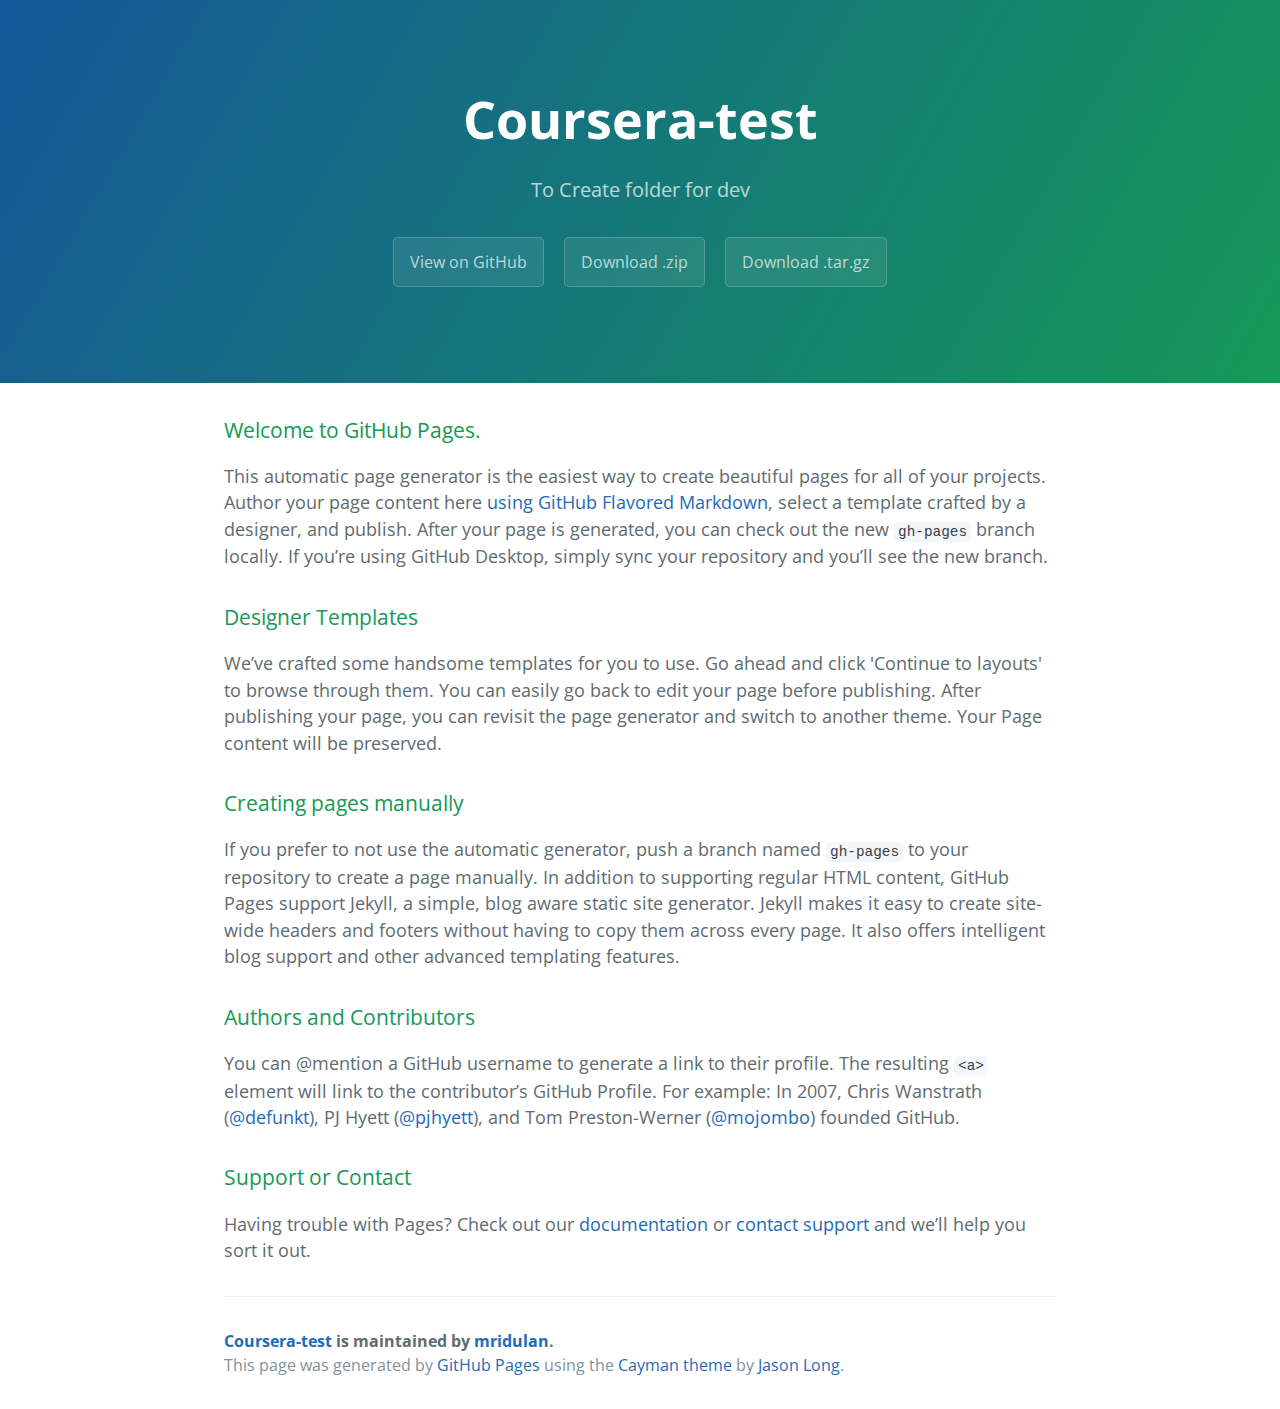
<file: index.html>
<!DOCTYPE html>
<html lang="en-us">
  <head>
    <meta charset="UTF-8">
    <title>Coursera-test by mridulan</title>
    <meta name="viewport" content="width=device-width, initial-scale=1">
    <link rel="stylesheet" type="text/css" href="stylesheets/normalize.css" media="screen">
    <link href='https://fonts.googleapis.com/css?family=Open+Sans:400,700' rel='stylesheet' type='text/css'>
    <link rel="stylesheet" type="text/css" href="stylesheets/stylesheet.css" media="screen">
    <link rel="stylesheet" type="text/css" href="stylesheets/github-light.css" media="screen">
  </head>
  <body>
    <section class="page-header">
      <h1 class="project-name">Coursera-test</h1>
      <h2 class="project-tagline">To Create folder for dev</h2>
      <a href="https://github.com/mridulan/coursera-test" class="btn">View on GitHub</a>
      <a href="https://github.com/mridulan/coursera-test/zipball/master" class="btn">Download .zip</a>
      <a href="https://github.com/mridulan/coursera-test/tarball/master" class="btn">Download .tar.gz</a>
    </section>

    <section class="main-content">
      <h3>
<a id="welcome-to-github-pages" class="anchor" href="#welcome-to-github-pages" aria-hidden="true"><span aria-hidden="true" class="octicon octicon-link"></span></a>Welcome to GitHub Pages.</h3>

<p>This automatic page generator is the easiest way to create beautiful pages for all of your projects. Author your page content here <a href="https://guides.github.com/features/mastering-markdown/">using GitHub Flavored Markdown</a>, select a template crafted by a designer, and publish. After your page is generated, you can check out the new <code>gh-pages</code> branch locally. If you’re using GitHub Desktop, simply sync your repository and you’ll see the new branch.</p>

<h3>
<a id="designer-templates" class="anchor" href="#designer-templates" aria-hidden="true"><span aria-hidden="true" class="octicon octicon-link"></span></a>Designer Templates</h3>

<p>We’ve crafted some handsome templates for you to use. Go ahead and click 'Continue to layouts' to browse through them. You can easily go back to edit your page before publishing. After publishing your page, you can revisit the page generator and switch to another theme. Your Page content will be preserved.</p>

<h3>
<a id="creating-pages-manually" class="anchor" href="#creating-pages-manually" aria-hidden="true"><span aria-hidden="true" class="octicon octicon-link"></span></a>Creating pages manually</h3>

<p>If you prefer to not use the automatic generator, push a branch named <code>gh-pages</code> to your repository to create a page manually. In addition to supporting regular HTML content, GitHub Pages support Jekyll, a simple, blog aware static site generator. Jekyll makes it easy to create site-wide headers and footers without having to copy them across every page. It also offers intelligent blog support and other advanced templating features.</p>

<h3>
<a id="authors-and-contributors" class="anchor" href="#authors-and-contributors" aria-hidden="true"><span aria-hidden="true" class="octicon octicon-link"></span></a>Authors and Contributors</h3>

<p>You can @mention a GitHub username to generate a link to their profile. The resulting <code>&lt;a&gt;</code> element will link to the contributor’s GitHub Profile. For example: In 2007, Chris Wanstrath (<a href="https://github.com/defunkt" class="user-mention">@defunkt</a>), PJ Hyett (<a href="https://github.com/pjhyett" class="user-mention">@pjhyett</a>), and Tom Preston-Werner (<a href="https://github.com/mojombo" class="user-mention">@mojombo</a>) founded GitHub.</p>

<h3>
<a id="support-or-contact" class="anchor" href="#support-or-contact" aria-hidden="true"><span aria-hidden="true" class="octicon octicon-link"></span></a>Support or Contact</h3>

<p>Having trouble with Pages? Check out our <a href="https://help.github.com/pages">documentation</a> or <a href="https://github.com/contact">contact support</a> and we’ll help you sort it out.</p>

      <footer class="site-footer">
        <span class="site-footer-owner"><a href="https://github.com/mridulan/coursera-test">Coursera-test</a> is maintained by <a href="https://github.com/mridulan">mridulan</a>.</span>

        <span class="site-footer-credits">This page was generated by <a href="https://pages.github.com">GitHub Pages</a> using the <a href="https://github.com/jasonlong/cayman-theme">Cayman theme</a> by <a href="https://twitter.com/jasonlong">Jason Long</a>.</span>
      </footer>

    </section>

  
  </body>
</html>
</file>
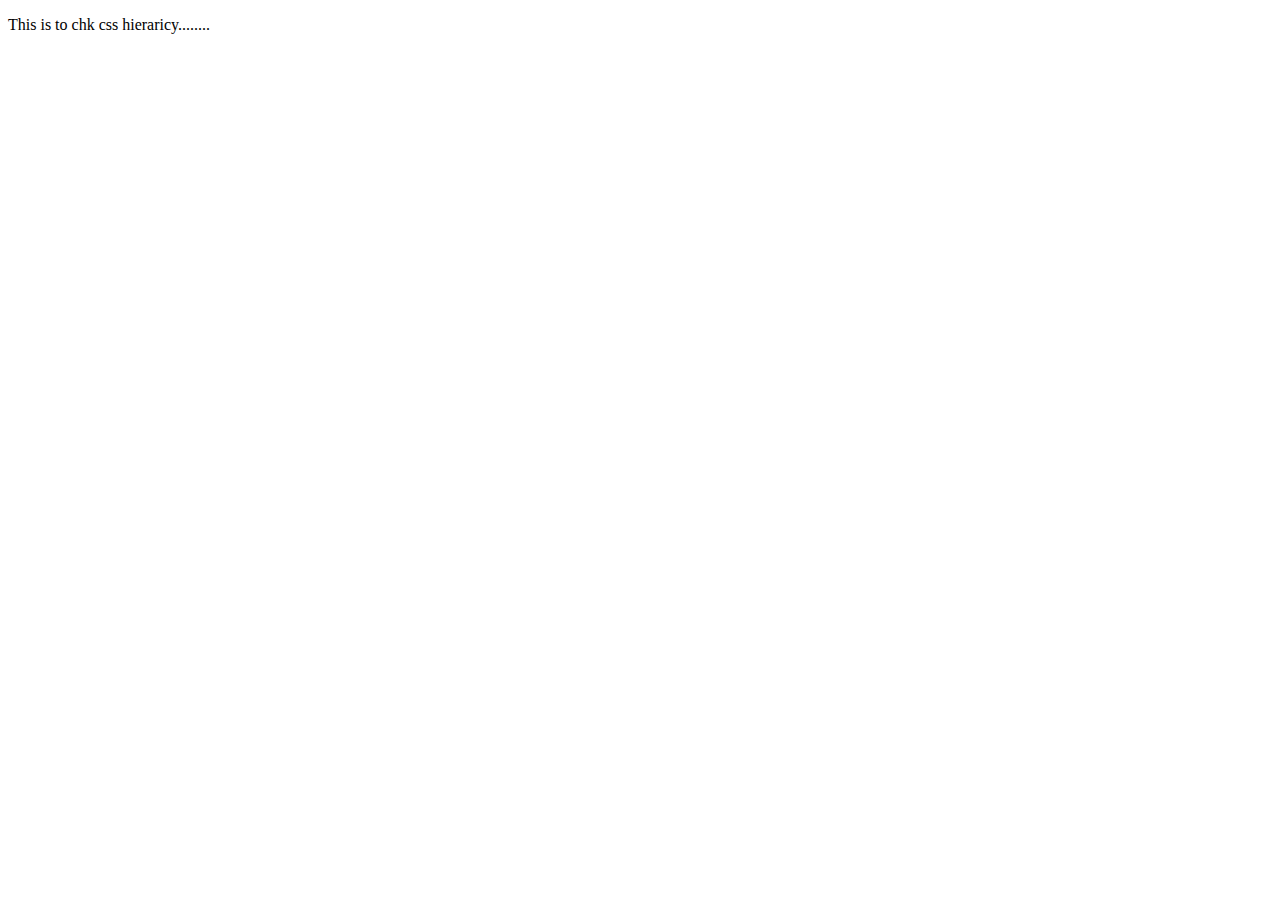
<file: practice/stylehieraricy.html>
<!DOCTYPE html>
<html>
<head>
	<title></title>
	<link rel="stylesheet" type="text/css" href="D:\Courseera\CSS\css_file1.css">
	<style type="text/css">
		p{color: black; box-shadow: 1 }

	</style>
</head>
<body>
<p>This is to chk css hieraricy........ </p>
</body>
</html>
</file>
<file: stylesheets/stylesheet.css>
* {
  box-sizing: border-box; }

body {
  padding: 0;
  margin: 0;
  font-family: "Open Sans", "Helvetica Neue", Helvetica, Arial, sans-serif;
  font-size: 16px;
  line-height: 1.5;
  color: #606c71; }

a {
  color: #1e6bb8;
  text-decoration: none; }
  a:hover {
    text-decoration: underline; }

.btn {
  display: inline-block;
  margin-bottom: 1rem;
  color: rgba(255, 255, 255, 0.7);
  background-color: rgba(255, 255, 255, 0.08);
  border-color: rgba(255, 255, 255, 0.2);
  border-style: solid;
  border-width: 1px;
  border-radius: 0.3rem;
  transition: color 0.2s, background-color 0.2s, border-color 0.2s; }
  .btn + .btn {
    margin-left: 1rem; }

.btn:hover {
  color: rgba(255, 255, 255, 0.8);
  text-decoration: none;
  background-color: rgba(255, 255, 255, 0.2);
  border-color: rgba(255, 255, 255, 0.3); }

@media screen and (min-width: 64em) {
  .btn {
    padding: 0.75rem 1rem; } }

@media screen and (min-width: 42em) and (max-width: 64em) {
  .btn {
    padding: 0.6rem 0.9rem;
    font-size: 0.9rem; } }

@media screen and (max-width: 42em) {
  .btn {
    display: block;
    width: 100%;
    padding: 0.75rem;
    font-size: 0.9rem; }
    .btn + .btn {
      margin-top: 1rem;
      margin-left: 0; } }

.page-header {
  color: #fff;
  text-align: center;
  background-color: #159957;
  background-image: linear-gradient(120deg, #155799, #159957); }

@media screen and (min-width: 64em) {
  .page-header {
    padding: 5rem 6rem; } }

@media screen and (min-width: 42em) and (max-width: 64em) {
  .page-header {
    padding: 3rem 4rem; } }

@media screen and (max-width: 42em) {
  .page-header {
    padding: 2rem 1rem; } }

.project-name {
  margin-top: 0;
  margin-bottom: 0.1rem; }

@media screen and (min-width: 64em) {
  .project-name {
    font-size: 3.25rem; } }

@media screen and (min-width: 42em) and (max-width: 64em) {
  .project-name {
    font-size: 2.25rem; } }

@media screen and (max-width: 42em) {
  .project-name {
    font-size: 1.75rem; } }

.project-tagline {
  margin-bottom: 2rem;
  font-weight: normal;
  opacity: 0.7; }

@media screen and (min-width: 64em) {
  .project-tagline {
    font-size: 1.25rem; } }

@media screen and (min-width: 42em) and (max-width: 64em) {
  .project-tagline {
    font-size: 1.15rem; } }

@media screen and (max-width: 42em) {
  .project-tagline {
    font-size: 1rem; } }

.main-content :first-child {
  margin-top: 0; }
.main-content img {
  max-width: 100%; }
.main-content h1, .main-content h2, .main-content h3, .main-content h4, .main-content h5, .main-content h6 {
  margin-top: 2rem;
  margin-bottom: 1rem;
  font-weight: normal;
  color: #159957; }
.main-content p {
  margin-bottom: 1em; }
.main-content code {
  padding: 2px 4px;
  font-family: Consolas, "Liberation Mono", Menlo, Courier, monospace;
  font-size: 0.9rem;
  color: #383e41;
  background-color: #f3f6fa;
  border-radius: 0.3rem; }
.main-content pre {
  padding: 0.8rem;
  margin-top: 0;
  margin-bottom: 1rem;
  font: 1rem Consolas, "Liberation Mono", Menlo, Courier, monospace;
  color: #567482;
  word-wrap: normal;
  background-color: #f3f6fa;
  border: solid 1px #dce6f0;
  border-radius: 0.3rem; }
  .main-content pre > code {
    padding: 0;
    margin: 0;
    font-size: 0.9rem;
    color: #567482;
    word-break: normal;
    white-space: pre;
    background: transparent;
    border: 0; }
.main-content .highlight {
  margin-bottom: 1rem; }
  .main-content .highlight pre {
    margin-bottom: 0;
    word-break: normal; }
.main-content .highlight pre, .main-content pre {
  padding: 0.8rem;
  overflow: auto;
  font-size: 0.9rem;
  line-height: 1.45;
  border-radius: 0.3rem; }
.main-content pre code, .main-content pre tt {
  display: inline;
  max-width: initial;
  padding: 0;
  margin: 0;
  overflow: initial;
  line-height: inherit;
  word-wrap: normal;
  background-color: transparent;
  border: 0; }
  .main-content pre code:before, .main-content pre code:after, .main-content pre tt:before, .main-content pre tt:after {
    content: normal; }
.main-content ul, .main-content ol {
  margin-top: 0; }
.main-content blockquote {
  padding: 0 1rem;
  margin-left: 0;
  color: #819198;
  border-left: 0.3rem solid #dce6f0; }
  .main-content blockquote > :first-child {
    margin-top: 0; }
  .main-content blockquote > :last-child {
    margin-bottom: 0; }
.main-content table {
  display: block;
  width: 100%;
  overflow: auto;
  word-break: normal;
  word-break: keep-all; }
  .main-content table th {
    font-weight: bold; }
  .main-content table th, .main-content table td {
    padding: 0.5rem 1rem;
    border: 1px solid #e9ebec; }
.main-content dl {
  padding: 0; }
  .main-content dl dt {
    padding: 0;
    margin-top: 1rem;
    font-size: 1rem;
    font-weight: bold; }
  .main-content dl dd {
    padding: 0;
    margin-bottom: 1rem; }
.main-content hr {
  height: 2px;
  padding: 0;
  margin: 1rem 0;
  background-color: #eff0f1;
  border: 0; }

@media screen and (min-width: 64em) {
  .main-content {
    max-width: 64rem;
    padding: 2rem 6rem;
    margin: 0 auto;
    font-size: 1.1rem; } }

@media screen and (min-width: 42em) and (max-width: 64em) {
  .main-content {
    padding: 2rem 4rem;
    font-size: 1.1rem; } }

@media screen and (max-width: 42em) {
  .main-content {
    padding: 2rem 1rem;
    font-size: 1rem; } }

.site-footer {
  padding-top: 2rem;
  margin-top: 2rem;
  border-top: solid 1px #eff0f1; }

.site-footer-owner {
  display: block;
  font-weight: bold; }

.site-footer-credits {
  color: #819198; }

@media screen and (min-width: 64em) {
  .site-footer {
    font-size: 1rem; } }

@media screen and (min-width: 42em) and (max-width: 64em) {
  .site-footer {
    font-size: 1rem; } }

@media screen and (max-width: 42em) {
  .site-footer {
    font-size: 0.9rem; } }
</file>
<file: stylesheets/github-light.css>
/*
The MIT License (MIT)

Copyright (c) 2016 GitHub, Inc.

Permission is hereby granted, free of charge, to any person obtaining a copy
of this software and associated documentation files (the "Software"), to deal
in the Software without restriction, including without limitation the rights
to use, copy, modify, merge, publish, distribute, sublicense, and/or sell
copies of the Software, and to permit persons to whom the Software is
furnished to do so, subject to the following conditions:

The above copyright notice and this permission notice shall be included in all
copies or substantial portions of the Software.

THE SOFTWARE IS PROVIDED "AS IS", WITHOUT WARRANTY OF ANY KIND, EXPRESS OR
IMPLIED, INCLUDING BUT NOT LIMITED TO THE WARRANTIES OF MERCHANTABILITY,
FITNESS FOR A PARTICULAR PURPOSE AND NONINFRINGEMENT. IN NO EVENT SHALL THE
AUTHORS OR COPYRIGHT HOLDERS BE LIABLE FOR ANY CLAIM, DAMAGES OR OTHER
LIABILITY, WHETHER IN AN ACTION OF CONTRACT, TORT OR OTHERWISE, ARISING FROM,
OUT OF OR IN CONNECTION WITH THE SOFTWARE OR THE USE OR OTHER DEALINGS IN THE
SOFTWARE.

*/

.pl-c /* comment */ {
  color: #969896;
}

.pl-c1 /* constant, variable.other.constant, support, meta.property-name, support.constant, support.variable, meta.module-reference, markup.raw, meta.diff.header */,
.pl-s .pl-v /* string variable */ {
  color: #0086b3;
}

.pl-e /* entity */,
.pl-en /* entity.name */ {
  color: #795da3;
}

.pl-smi /* variable.parameter.function, storage.modifier.package, storage.modifier.import, storage.type.java, variable.other */,
.pl-s .pl-s1 /* string source */ {
  color: #333;
}

.pl-ent /* entity.name.tag */ {
  color: #63a35c;
}

.pl-k /* keyword, storage, storage.type */ {
  color: #a71d5d;
}

.pl-s /* string */,
.pl-pds /* punctuation.definition.string, string.regexp.character-class */,
.pl-s .pl-pse .pl-s1 /* string punctuation.section.embedded source */,
.pl-sr /* string.regexp */,
.pl-sr .pl-cce /* string.regexp constant.character.escape */,
.pl-sr .pl-sre /* string.regexp source.ruby.embedded */,
.pl-sr .pl-sra /* string.regexp string.regexp.arbitrary-repitition */ {
  color: #183691;
}

.pl-v /* variable */ {
  color: #ed6a43;
}

.pl-id /* invalid.deprecated */ {
  color: #b52a1d;
}

.pl-ii /* invalid.illegal */ {
  color: #f8f8f8;
  background-color: #b52a1d;
}

.pl-sr .pl-cce /* string.regexp constant.character.escape */ {
  font-weight: bold;
  color: #63a35c;
}

.pl-ml /* markup.list */ {
  color: #693a17;
}

.pl-mh /* markup.heading */,
.pl-mh .pl-en /* markup.heading entity.name */,
.pl-ms /* meta.separator */ {
  font-weight: bold;
  color: #1d3e81;
}

.pl-mq /* markup.quote */ {
  color: #008080;
}

.pl-mi /* markup.italic */ {
  font-style: italic;
  color: #333;
}

.pl-mb /* markup.bold */ {
  font-weight: bold;
  color: #333;
}

.pl-md /* markup.deleted, meta.diff.header.from-file */ {
  color: #bd2c00;
  background-color: #ffecec;
}

.pl-mi1 /* markup.inserted, meta.diff.header.to-file */ {
  color: #55a532;
  background-color: #eaffea;
}

.pl-mdr /* meta.diff.range */ {
  font-weight: bold;
  color: #795da3;
}

.pl-mo /* meta.output */ {
  color: #1d3e81;
}
</file>
